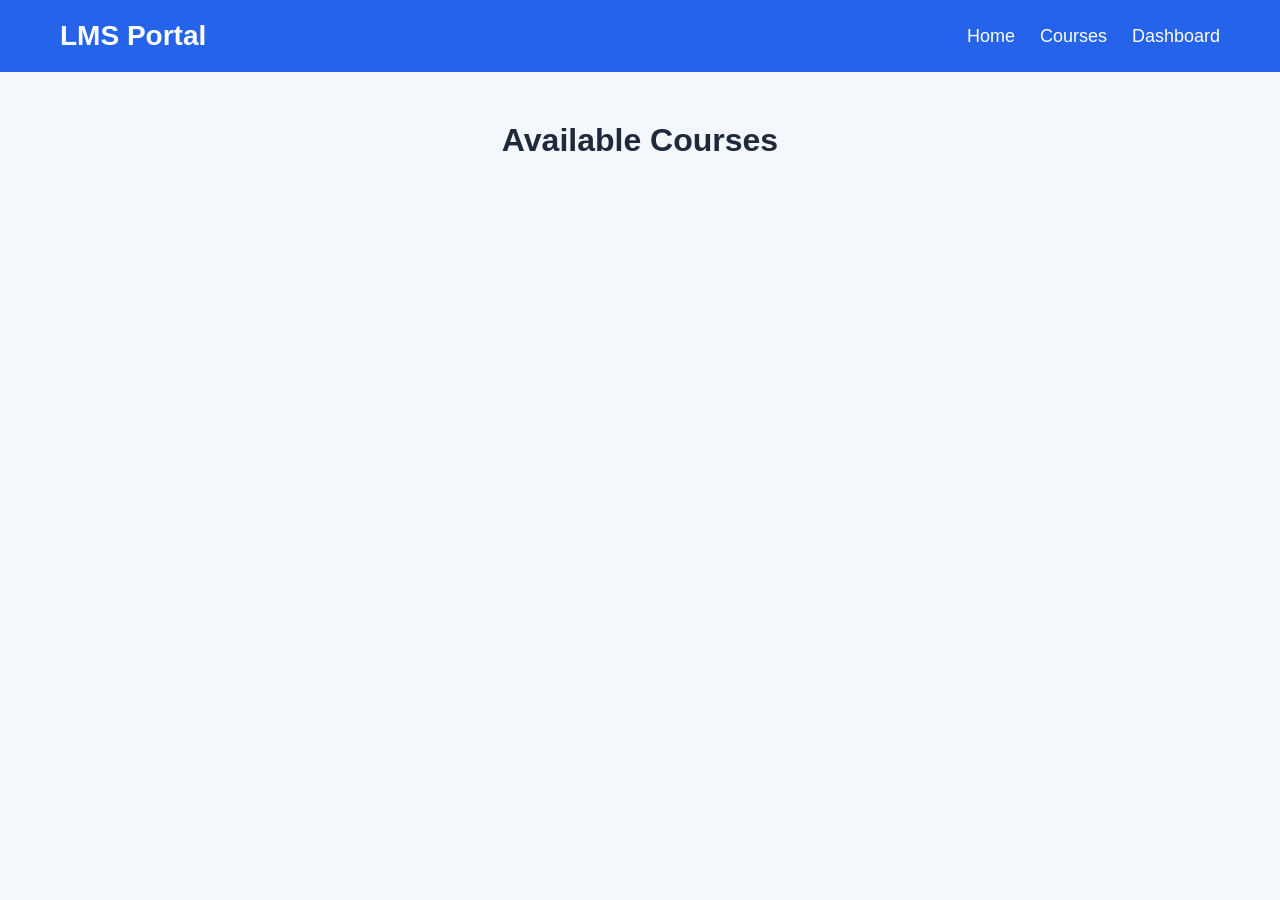
<file: src/main/resources/static/courses.html>
<!DOCTYPE html>
<html lang="en">

<head>
    <meta charset="UTF-8">
    <title>Courses</title>
    <link rel="stylesheet" href="style.css">
</head>

<body>

<!-- NAVBAR (same as home) -->
<nav class="navbar">

    <div class="logo">LMS Portal</div>

    <div class="nav-links">

        <a href="index.html">Home</a>

        <a href="courses.html">Courses</a>
        <a href="dashboard.html">Dashboard</a>

    </div>

</nav>

<!-- COURSES -->
<div class="course-container">

    <h1>Available Courses</h1>

    <div id="courseList" class="course-grid"></div>

</div>

<script src="courses.js"></script>

</body>
</html>
</file>
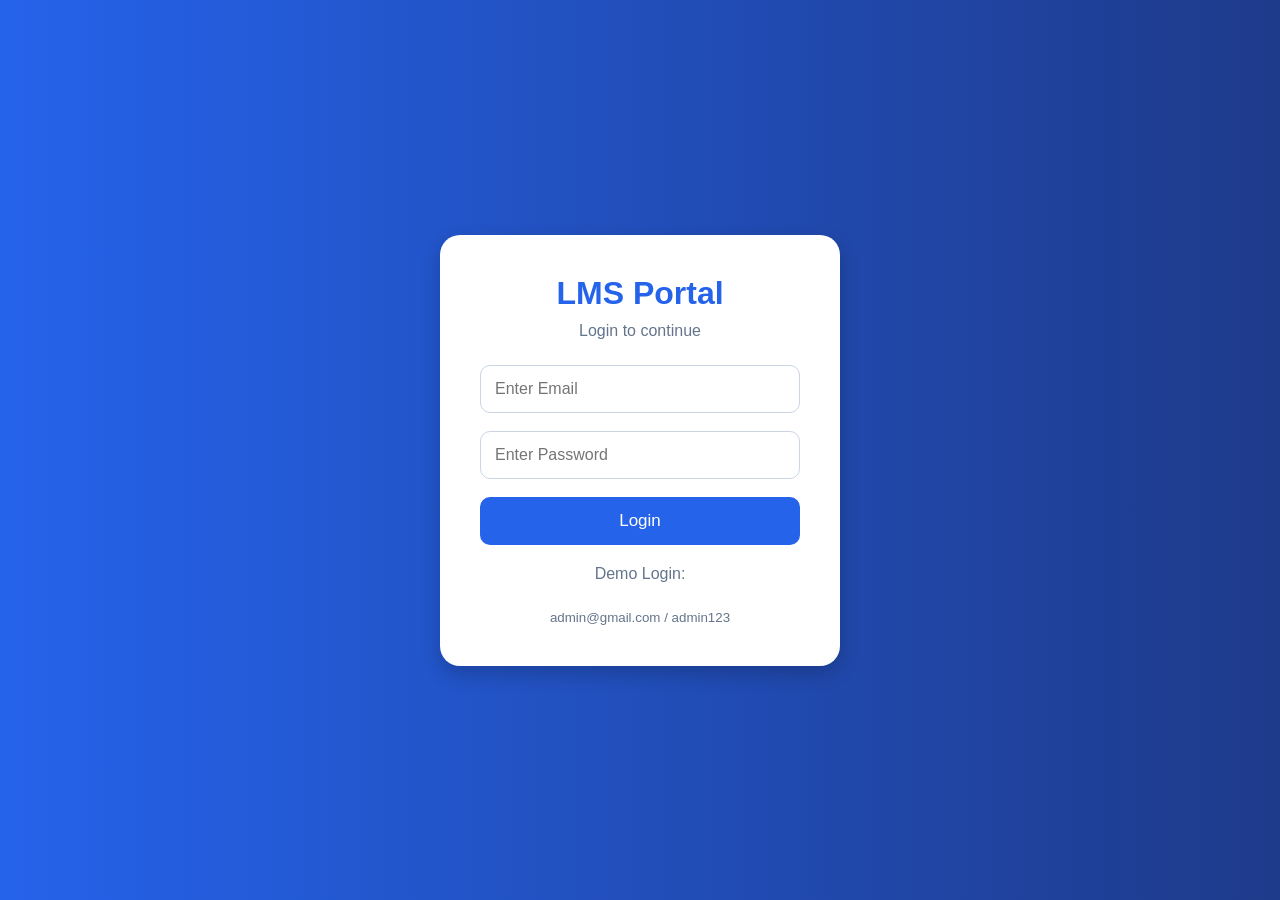
<file: src/main/resources/static/login.html>
<!DOCTYPE html>
<html lang="en">

<head>

    <meta charset="UTF-8">

    <meta name="viewport"
          content="width=device-width, initial-scale=1.0">

    <title>LMS Login</title>

    <link rel="stylesheet" href="style.css">

</head>

<body>

<div class="login-container">

    <div class="login-card">

        <h1>LMS Portal</h1>

        <p>Login to continue</p>

        <form id="loginForm">

            <input type="email"
                   id="email"
                   placeholder="Enter Email"
                   required>

            <input type="password"
                   id="password"
                   placeholder="Enter Password"
                   required>

            <button type="submit">
                Login
            </button>

        </form>

        <div class="login-footer">

            <p>
                Demo Login:
            </p>

            <small>
                admin@gmail.com / admin123
            </small>

        </div>

    </div>

</div>

<script src="login.js"></script>

</body>

</html>
</file>
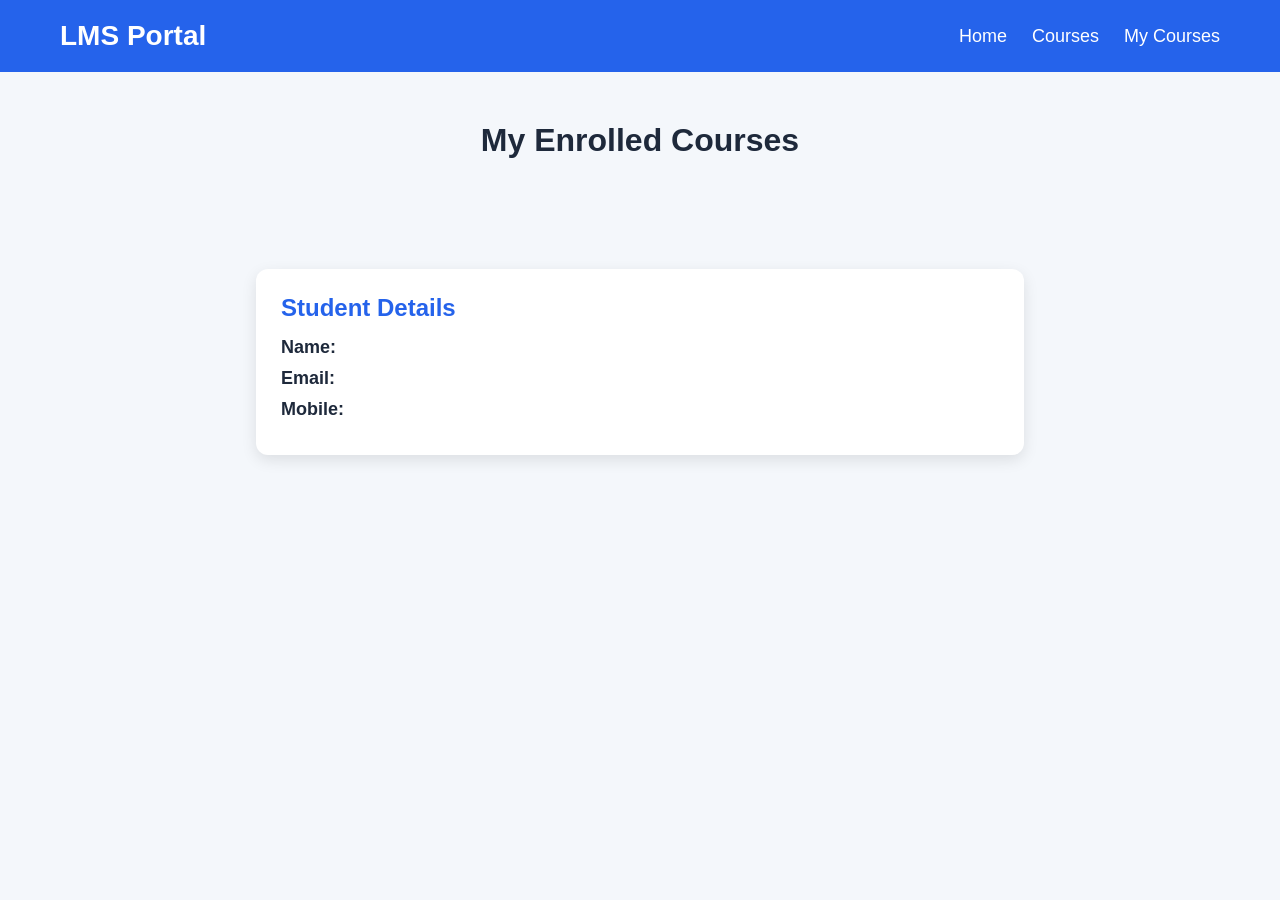
<file: src/main/resources/static/mycourses.html>
<!DOCTYPE html>
<html lang="en">

<head>
    <meta charset="UTF-8">
    <title>My Courses</title>
    <link rel="stylesheet" href="style.css">
</head>

<body>

<nav class="navbar">
    <div class="logo">LMS Portal</div>

    <div class="nav-links">
        <a href="index.html">Home</a>
        <a href="courses.html">Courses</a>
        <a href="mycourses.html">My Courses</a>
    </div>
</nav>

<div class="course-container">

    <h1>My Enrolled Courses</h1>

    <div id="myCoursesList" class="course-grid">

    </div>


</div>



<div class="profile-card">

    <h2>Student Details</h2>

    <p><strong>Name:</strong> <span id="studentName"></span></p>

    <p><strong>Email:</strong> <span id="studentEmail"></span></p>

    <p><strong>Mobile:</strong> <span id="studentMobile"></span></p>

</div>

<script src="mycourses.js"></script>

</body>
</html>
</file>
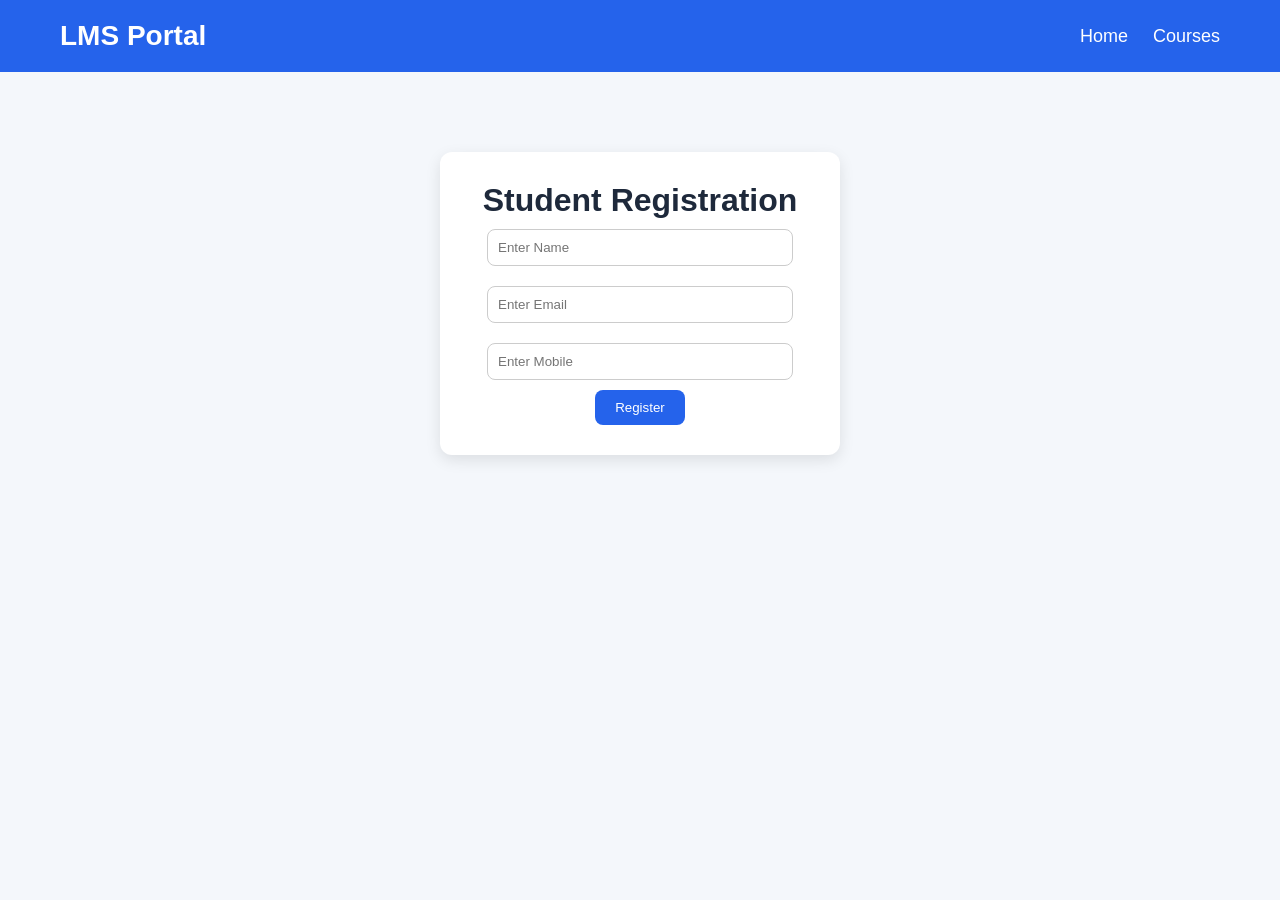
<file: src/main/resources/static/register.html>
<!DOCTYPE html>
<html lang="en">

<head>
    <meta charset="UTF-8">
    <title>Student Registration</title>
    <link rel="stylesheet" href="style.css">
</head>

<body>

<nav class="navbar">

    <div class="logo">LMS Portal</div>

    <div class="nav-links">

        <a href="index.html">Home</a>
        <a href="courses.html">Courses</a>

    </div>

</nav>

<div class="form-container">

    <h1>Student Registration</h1>

    <input type="text" id="name" placeholder="Enter Name">
    <input type="email" id="email" placeholder="Enter Email">
    <input type="text" id="mobile" placeholder="Enter Mobile">

    <button onclick="registerStudent()">Register</button>

</div>

<script src="register.js"></script>

</body>

</html>
</file>
<file: src/main/resources/static/style.css>
*{
    margin:0;
    padding:0;
    box-sizing:border-box;
    font-family:Arial, sans-serif;
}

body{
    background:#f4f7fb;
    color:#1e293b;
}

/* NAVBAR */

.navbar{
    display:flex;
    justify-content:space-between;
    align-items:center;
    padding:20px 60px;
    background:#2563eb;
    color:white;
}

.logo{
    font-size:28px;
    font-weight:bold;
}

.nav-links{
    display:flex;
    gap:25px;
}

.nav-links a{
    text-decoration:none;
    color:white;
    font-size:18px;
    transition:0.3s;
}

.nav-links a:hover{
    color:#dbeafe;
}

/* HERO SECTION */

.hero{
    display:flex;
    justify-content:space-between;
    align-items:center;
    padding:80px 60px;
    min-height:80vh;
}

.hero-text{
    width:50%;
}

.hero-text h1{
    font-size:52px;
    margin-bottom:20px;
    color:#1e293b;
}

.hero-text p{
    font-size:20px;
    line-height:1.7;
    margin-bottom:30px;
    color:#475569;
}

.hero-text button{
    padding:15px 30px;
    border:none;
    background:#2563eb;
    color:white;
    font-size:18px;
    border-radius:10px;
    cursor:pointer;
    transition:0.3s;
}

.hero-text button:hover{
    background:#1d4ed8;
}

.hero-image{
    width:45%;
}

.hero-image img{
    width:100%;
}

/* FEATURES */

.features{
    padding:60px;
    text-align:center;
}

.features h2{
    font-size:40px;
    margin-bottom:50px;
    color:#1e293b;
}

.feature-container{
    display:grid;
    grid-template-columns:repeat(auto-fit,minmax(250px,1fr));
    gap:30px;
}

.feature-card{
    background:white;
    padding:30px;
    border-radius:15px;
    box-shadow:0 5px 15px rgba(0,0,0,0.1);
    transition:0.3s;
}

.feature-card:hover{
    transform:translateY(-8px);
}

.feature-card h3{
    margin-bottom:15px;
    color:#2563eb;
}

.feature-card p{
    color:#475569;
    line-height:1.6;
}

/* STATS */

.stats{
    display:flex;
    justify-content:space-around;
    padding:60px;
    background:#2563eb;
    color:white;
    flex-wrap:wrap;
}

.stat-box{
    text-align:center;
    margin:20px;
}

.stat-box h2{
    font-size:40px;
    margin-bottom:10px;
}

.stat-box p{
    font-size:18px;
}

/* ABOUT */

.about{
    padding:70px 60px;
    text-align:center;
}

.about h2{
    font-size:40px;
    margin-bottom:25px;
}

.about p{
    max-width:900px;
    margin:auto;
    line-height:1.8;
    color:#475569;
    font-size:18px;
}

/* FOOTER */

footer{
    background:#0f172a;
    color:white;
    text-align:center;
    padding:20px;
    margin-top:40px;
}

/* RESPONSIVE */

@media(max-width:900px){

    .hero{
        flex-direction:column;
        text-align:center;
    }

    .hero-text{
        width:100%;
        margin-bottom:40px;
    }

    .hero-image{
        width:90%;
    }

    .navbar{
        flex-direction:column;
        gap:20px;
    }
}

/* PAGE TITLE */

.page-title{
    text-align:center;
    padding:50px 20px;
}

.page-title h1{
    font-size:42px;
    margin-bottom:15px;
    color:#1e293b;
}

.page-title p{
    color:#64748b;
    font-size:18px;
}

/* FORM SECTION */

.form-section{
    display:flex;
    justify-content:center;
    padding:20px;
}

.form-card{
    background:white;
    width:80%;
    padding:30px;
    border-radius:15px;
    box-shadow:0 5px 15px rgba(0,0,0,0.1);
}

.form-card h2{
    margin-bottom:20px;
    color:#2563eb;
}

.form-card form{
    display:flex;
    flex-wrap:wrap;
    gap:20px;
}

.form-card input{
    flex:1;
    min-width:250px;
    padding:14px;
    border:1px solid #cbd5e1;
    border-radius:10px;
}

.form-card button{
    padding:14px 25px;
    background:#2563eb;
    color:white;
    border:none;
    border-radius:10px;
    cursor:pointer;
    transition:0.3s;
}

.form-card button:hover{
    background:#1d4ed8;
}

/* TABLE SECTION */

.table-section{
    padding:40px 20px;
}

.table-card{
    background:white;
    padding:30px;
    border-radius:15px;
    box-shadow:0 5px 15px rgba(0,0,0,0.1);
}

.table-card h2{
    margin-bottom:20px;
    color:#2563eb;
}

table{
    width:100%;
    border-collapse:collapse;
}

table th{
    background:#2563eb;
    color:white;
}

table th,
table td{
    padding:15px;
    border:1px solid #e2e8f0;
    text-align:center;
}

table tr:nth-child(even){
    background:#f8fafc;
}

/* DASHBOARD */

.dashboard-header{
    text-align:center;
    padding:50px 20px;
}

.dashboard-header h1{
    font-size:42px;
    margin-bottom:15px;
    color:#1e293b;
}

.dashboard-header p{
    color:#64748b;
    font-size:18px;
}

/* DASHBOARD STATS */

.dashboard-stats{
    display:grid;
    grid-template-columns:repeat(auto-fit,minmax(250px,1fr));
    gap:25px;
    padding:20px 40px;
}

.dashboard-card{
    background:white;
    padding:35px;
    border-radius:15px;
    text-align:center;
    box-shadow:0 5px 15px rgba(0,0,0,0.1);
    transition:0.3s;
}

.dashboard-card:hover{
    transform:translateY(-5px);
}

.dashboard-card h2{
    font-size:42px;
    color:#2563eb;
    margin-bottom:10px;
}

.dashboard-card p{
    color:#64748b;
    font-size:18px;
}

/* QUICK ACTIONS */

.quick-actions{
    padding:50px 40px;
}

.quick-actions h2{
    text-align:center;
    margin-bottom:40px;
    color:#1e293b;
}

.action-container{
    display:grid;
    grid-template-columns:repeat(auto-fit,minmax(250px,1fr));
    gap:25px;
}

.action-card{
    background:white;
    padding:30px;
    border-radius:15px;
    text-align:center;
    box-shadow:0 5px 15px rgba(0,0,0,0.1);
}

.action-card h3{
    margin-bottom:15px;
    color:#2563eb;
}

.action-card p{
    margin-bottom:20px;
    color:#64748b;
}

.action-card button{
    padding:12px 25px;
    border:none;
    border-radius:10px;
    background:#2563eb;
    color:white;
    cursor:pointer;
}

.action-card button:hover{
    background:#1d4ed8;
}

/* RECENT SECTION */

.recent-section{
    padding:40px;
}

.recent-card{
    background:white;
    padding:30px;
    border-radius:15px;
    box-shadow:0 5px 15px rgba(0,0,0,0.1);
}

.recent-card h2{
    margin-bottom:20px;
    color:#2563eb;
}
table button{

    padding:8px 15px;
    margin:5px;
    border:none;
    border-radius:8px;
    cursor:pointer;
    color:white;
}

table button:first-child{

    background:#2563eb;
}

table button:last-child{

    background:#dc2626;
}

/* DASHBOARD PAGE */

.dashboard-page{

    padding:50px;

    background:#f1f5f9;

    min-height:100vh;
}

.dashboard-page h1{

    margin-bottom:40px;

    color:#1e293b;
}


/* STATS GRID */

.stats-grid{

    display:grid;

    grid-template-columns:
            repeat(auto-fit, minmax(250px,1fr));

    gap:30px;

    margin-bottom:40px;
}


/* DASHBOARD CARD */

.dashboard-card{

    background:white;

    padding:35px;

    border-radius:15px;

    text-align:center;

    box-shadow:0 5px 15px rgba(0,0,0,0.1);

    transition:0.3s;
}

.dashboard-card:hover{

    transform:translateY(-5px);
}

.dashboard-card h2{

    font-size:42px;

    color:#2563eb;

    margin-bottom:10px;
}

.dashboard-card p{

    color:#64748b;

    font-size:18px;
}


/* TABLE CARD */

.table-card{

    background:white;

    padding:30px;

    border-radius:15px;

    box-shadow:0 5px 15px rgba(0,0,0,0.1);
}

.table-card h2{

    margin-bottom:20px;
}


/* TABLE */

table{

    width:100%;

    border-collapse:collapse;
}

table th{

    background:#2563eb;

    color:white;

    padding:15px;
}

table td{

    padding:15px;

    border-bottom:1px solid #ddd;

    text-align:center;
}
.course-container{
    padding:50px;
    text-align:center;
}

.course-grid{
    display:grid;
    grid-template-columns:repeat(auto-fit,minmax(250px,1fr));
    gap:20px;
    margin-top:30px;
}

.course-card{
    background:white;
    padding:20px;
    border-radius:12px;
    box-shadow:0 5px 15px rgba(0,0,0,0.1);
    transition:0.3s;
}

.course-card:hover{
    transform:translateY(-5px);
}

.course-card img{
    width:80px;
    height:80px;
}

.form-container{
    width:400px;
    margin:80px auto;
    padding:30px;
    background:white;
    border-radius:12px;
    box-shadow:0 5px 15px rgba(0,0,0,0.1);
    text-align:center;
}

.form-container input{
    width:90%;
    padding:10px;
    margin:10px 0;
    border:1px solid #ccc;
    border-radius:8px;
}

.form-container button{
    padding:10px 20px;
    background:#2563eb;
    color:white;
    border:none;
    border-radius:8px;
    cursor:pointer;
}


/* TABLE CARD */

.table-card{

    background:white;
    padding:30px;
    border-radius:15px;

    box-shadow:0 4px 10px rgba(0,0,0,0.1);
}

.table-card h2{

    margin-bottom:20px;
}

/* LOGIN PAGE */

.login-container{

    height:100vh;

    display:flex;

    justify-content:center;

    align-items:center;

    background:
            linear-gradient(
                    to right,
                    #2563eb,
                    #1e3a8a
            );
}

.login-card{

    background:white;

    padding:40px;

    width:400px;

    border-radius:20px;

    text-align:center;

    box-shadow:0 8px 20px rgba(0,0,0,0.2);
}

.login-card h1{

    margin-bottom:10px;

    color:#2563eb;
}

.login-card p{

    color:#64748b;

    margin-bottom:25px;
}

.login-card form{

    display:flex;

    flex-direction:column;
}

.login-card input{

    padding:14px;

    margin-bottom:18px;

    border:1px solid #cbd5e1;

    border-radius:10px;

    font-size:16px;
}

.login-card button{

    padding:14px;

    border:none;

    border-radius:10px;

    background:#2563eb;

    color:white;

    font-size:17px;

    cursor:pointer;

    transition:0.3s;
}

.login-card button:hover{

    background:#1d4ed8;
}

.login-footer{

    margin-top:20px;

    color:#64748b;
}
.payment-container{
    text-align:center;
    margin-top:60px;
}

.payment-container h1{
    margin-bottom:30px;
    color:#1e293b;
}

.payment-options{
    display:flex;
    justify-content:center;
    gap:30px;
    flex-wrap:wrap;
}

.pay-card{
    width:160px;
    padding:20px;
    background:white;
    border-radius:12px;
    box-shadow:0 5px 15px rgba(0,0,0,0.1);
    cursor:pointer;
    transition:0.3s;
}

.pay-card:hover{
    transform:translateY(-5px);
}

.pay-card img{
    width:80px;
    height:80px;
    object-fit:contain;
}

.pay-card p{
    margin-top:10px;
    font-weight:bold;
}

#status{
    margin-top:30px;
    color:green;
    font-size:20px;
}

.profile-card{
    background:white;
    padding:25px;
    margin:30px auto;
    width:60%;
    border-radius:12px;
    box-shadow:0 5px 15px rgba(0,0,0,0.1);
}

.profile-card h2{
    margin-bottom:15px;
    color:#2563eb;
}

.profile-card p{
    margin:10px 0;
    font-size:18px;
}

.hero{
    background-image:
            linear-gradient(
                    rgba(0,0,0,0.5),
                    rgba(0,0,0,0.5)
            ),
            url("lms-bg.jpg");

    background-size: cover;
    background-position: center;
    background-repeat: no-repeat;

    min-height: 100vh;

    display:flex;
    justify-content:space-between;
    align-items:center;
    padding:80px 60px;
}

@media(max-width:768px){

    .hero{

        padding:40px 20px;

        text-align:center;

        min-height:100vh;
    }

    .hero-text{

        width:100%;
    }

    .hero-text h1{

        font-size:36px;
    }

    .hero-text p{

        font-size:16px;
    }
}
.hero-image{
    display:none;
}

.hero-text h1{
    color: white;
    font-size: 52px;
    text-shadow: 2px 2px 8px rgba(0,0,0,0.8);
}

.hero-text p{
    color: white;
    font-size: 20px;
    line-height: 1.8;
    text-shadow: 1px 1px 6px rgba(0,0,0,0.8);
}

.hero{
    background-image:
            linear-gradient(
                    rgba(0,0,0,0.7),
                    rgba(0,0,0,0.7)
            ),
            url("lms-bg.jpg");

    background-size: cover;
    background-position: center;
    background-repeat: no-repeat;

    min-height: 100vh;

    display:flex;
    justify-content:space-between;
    align-items:center;
    padding:80px 60px;
}
</file>
